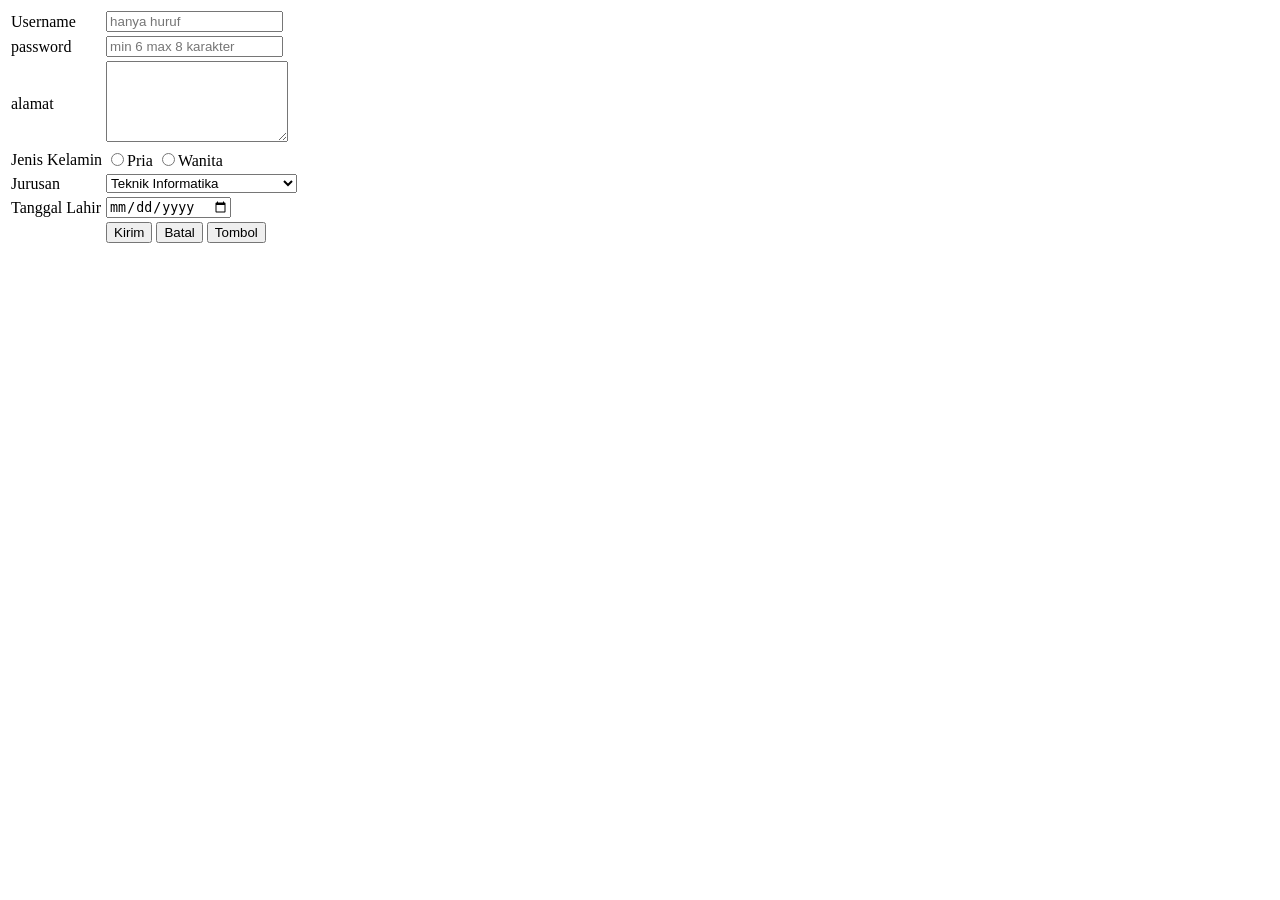
<file: coba2.html>
<!DOCTYPE html>
<html lang="en">
<head>
    <meta charset="UTF-8">
    <meta name="viewport" content="width=device-width, initial-scale=1.0">
    <title>Document</title>
</head>
<body>
    <form action="" method="post">
        <table>
            <tr>
                <td>Username</td>
                <td><input type="text" name="txtusername" id="" placeholder="hanya huruf" pattern="[A-Za-z ]"></td>
            </tr>
            <tr>
                <td>password</td>
                <td><input type="password" name="txtpassword" id="" placeholder="min 6 max 8 karakter" pattern="[A-Za-z0-9]+ {6,8}"></td>
            </tr>
            <tr>
                <td>alamat</td>
                <td><textarea name="txtalamat" id="" rows="5"></textarea></td>
            </tr>
            <tr>
                <td>Jenis Kelamin</td>
                <td><input type="radio" name="rad_jkl" id="">Pria <input type="radio" name="rad_jkl" id="">Wanita</td>
            </tr>
            <tr>
                <td>Jurusan</td>
                <td>
                    <select name="txtjur" id="">
                        <optgroup label="FTD">
                            <option value="TI">Teknik Informatika</option>
                            <option value="SK">Sistem Komputer</option>
                            <option value="DKV">Desain Komunikasi Visual</option>
                        </optgroup>
                        <optgroup label="FEB">
                            <option value="AK">Akuntansi</option>
                            <option value="MJ">Manajemen</option>
                        </optgroup>
                    </select>
                </td>
            </tr>
            <tr>
                <td>Tanggal Lahir</td>
                <td><input type="date" name="txttgl" id=""></td>
            </tr>
            <tr>
                <td></td>
                <td><input type="submit" value="Kirim" name="cmdkirim"> <input type="reset" value="Batal" name="cmdbatal"> <input type="button" value="Tombol" name="cmdok"></td>
            </tr>
        </table>
    </form>
</body>
</html>
</file>
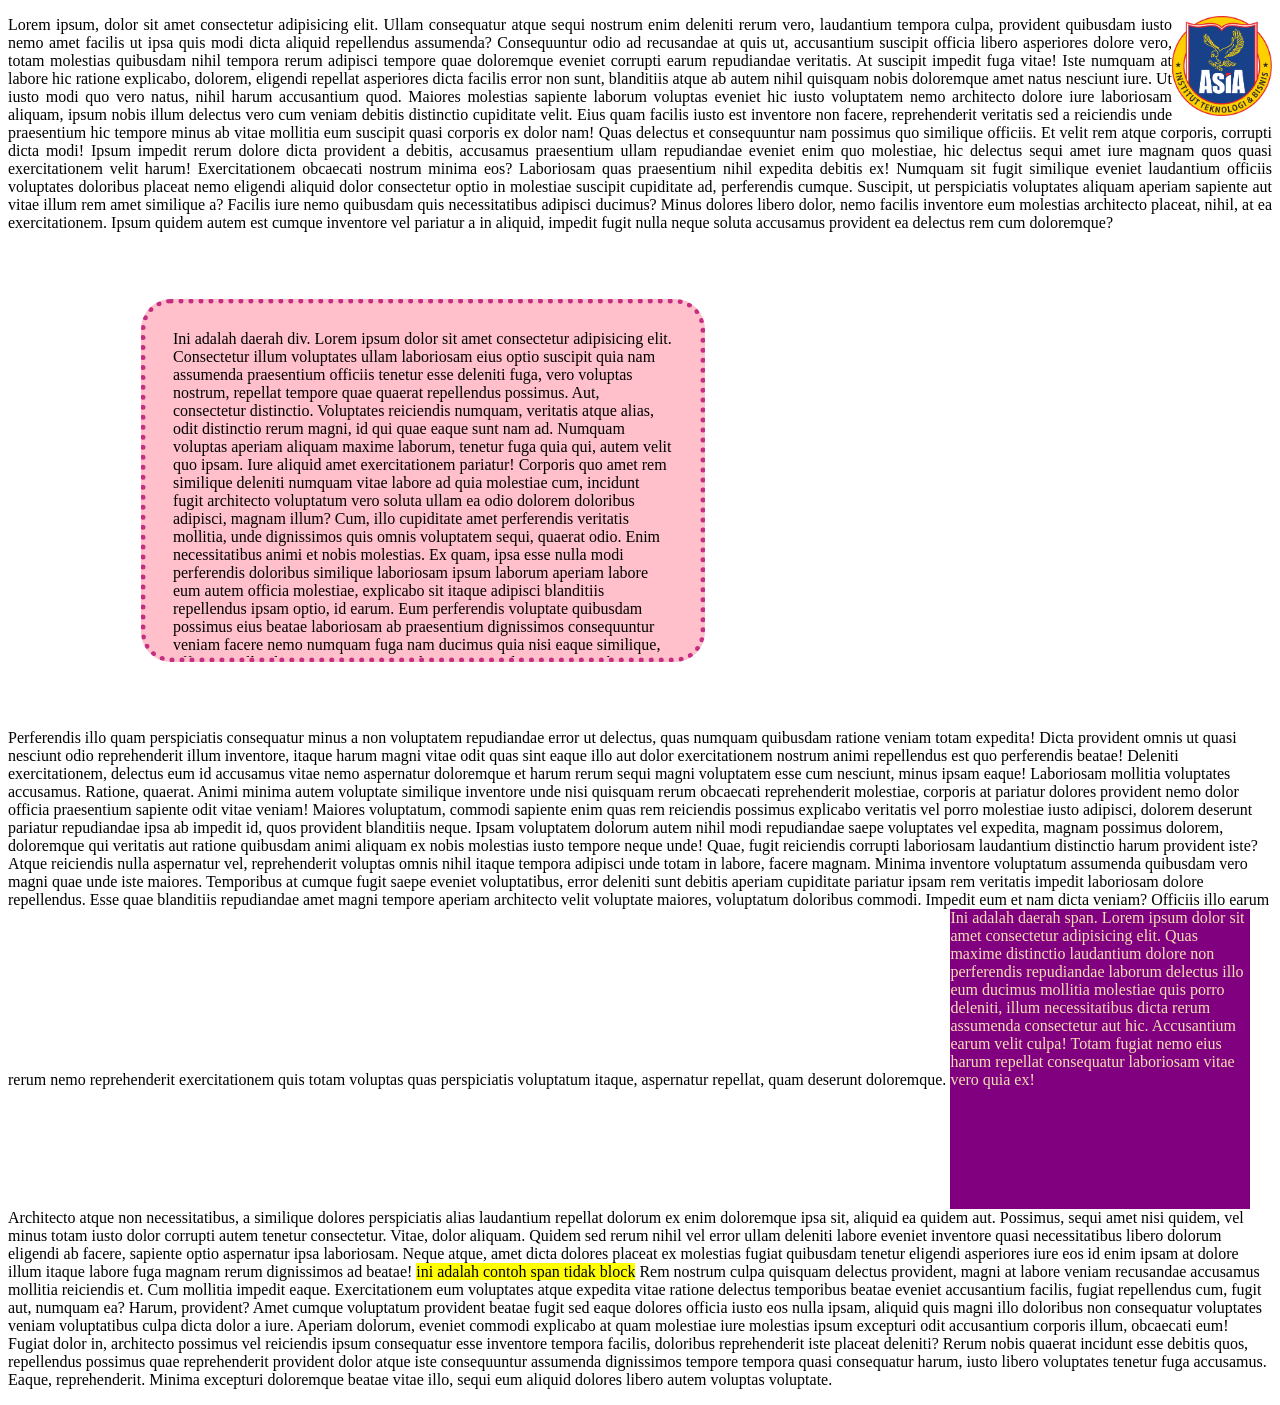
<file: css2.html>
<!DOCTYPE html>
<html lang="en">
<head>
    <meta charset="UTF-8">
    <meta name="viewport" content="width=device-width, initial-scale=1.0">
    <title>Document</title>
</head>
<body>
    <style>
        /* membedakan antara div dan span. kalau div auto block, kalau span dikhususkan untuk teks jadi tidak block */
        /* span bisa diatur agar bisa seperti div yang block, dengan menggunakan atribut display */
        /* sedangkan dalam div untuk mengatur konten yang tulisannya panjang bisa menggunakan overflow dengan mengatur scroll */
        
        /* ini adalah contoh untuk */
        .satu {width: 500px; height: 300px; background-color: pink; overflow: auto; padding: 20pt; margin: 50pt 100pt 50pt; border: 5px dotted #c52e81; border-radius: 30px;}

        /* ini adalah contoh untuk span */
        .dua {width: 300px; height: 300px; background-color: purple; display: inline-block; color: wheat;}

        /* contoh span yang tidak block, default span */
        .duab {background-color: yellow;}

        /* contoh menggunakan float untuk menggabungkan gambar dengan teks secara tertata (text wrapping) */
        img {float:right;}
        p {text-align: justify;}
        
    </style>
</body>
    <img src="images/logo.png" alt="" width="100">
    <p>Lorem ipsum, dolor sit amet consectetur adipisicing elit. Ullam consequatur atque sequi nostrum enim deleniti rerum vero, laudantium tempora culpa, provident quibusdam iusto nemo amet facilis ut ipsa quis modi dicta aliquid repellendus assumenda? Consequuntur odio ad recusandae at quis ut, accusantium suscipit officia libero asperiores dolore vero, totam molestias quibusdam nihil tempora rerum adipisci tempore quae doloremque eveniet corrupti earum repudiandae veritatis. At suscipit impedit fuga vitae! Iste numquam at labore hic ratione explicabo, dolorem, eligendi repellat asperiores dicta facilis error non sunt, blanditiis atque ab autem nihil quisquam nobis doloremque amet natus nesciunt iure. Ut iusto modi quo vero natus, nihil harum accusantium quod. Maiores molestias sapiente laborum voluptas eveniet hic iusto voluptatem nemo architecto dolore iure laboriosam aliquam, ipsum nobis illum delectus vero cum veniam debitis distinctio cupiditate velit. Eius quam facilis iusto est inventore non facere, reprehenderit veritatis sed a reiciendis unde praesentium hic tempore minus ab vitae mollitia eum suscipit quasi corporis ex dolor nam! Quas delectus et consequuntur nam possimus quo similique officiis. Et velit rem atque corporis, corrupti dicta modi! Ipsum impedit rerum dolore dicta provident a debitis, accusamus praesentium ullam repudiandae eveniet enim quo molestiae, hic delectus sequi amet iure magnam quos quasi exercitationem velit harum! Exercitationem obcaecati nostrum minima eos? Laboriosam quas praesentium nihil expedita debitis ex! Numquam sit fugit similique eveniet laudantium officiis voluptates doloribus placeat nemo eligendi aliquid dolor consectetur optio in molestiae suscipit cupiditate ad, perferendis cumque. Suscipit, ut perspiciatis voluptates aliquam aperiam sapiente aut vitae illum rem amet similique a? Facilis iure nemo quibusdam quis necessitatibus adipisci ducimus? Minus dolores libero dolor, nemo facilis inventore eum molestias architecto placeat, nihil, at ea exercitationem. Ipsum quidem autem est cumque inventore vel pariatur a in aliquid, impedit fugit nulla neque soluta accusamus provident ea delectus rem cum doloremque?
        <div class="satu">Ini adalah daerah div. Lorem ipsum dolor sit amet consectetur adipisicing elit. Consectetur illum voluptates ullam laboriosam eius optio suscipit quia nam assumenda praesentium officiis tenetur esse deleniti fuga, vero voluptas nostrum, repellat tempore quae quaerat repellendus possimus. Aut, consectetur distinctio. Voluptates reiciendis numquam, veritatis atque alias, odit distinctio rerum magni, id qui quae eaque sunt nam ad. Numquam voluptas aperiam aliquam maxime laborum, tenetur fuga quia qui, autem velit quo ipsam. Iure aliquid amet exercitationem pariatur! Corporis quo amet rem similique deleniti numquam vitae labore ad quia molestiae cum, incidunt fugit architecto voluptatum vero soluta ullam ea odio dolorem doloribus adipisci, magnam illum? Cum, illo cupiditate amet perferendis veritatis mollitia, unde dignissimos quis omnis voluptatem sequi, quaerat odio. Enim necessitatibus animi et nobis molestias. Ex quam, ipsa esse nulla modi perferendis doloribus similique laboriosam ipsum laborum aperiam labore eum autem officia molestiae, explicabo sit itaque adipisci blanditiis repellendus ipsam optio, id earum. Eum perferendis voluptate quibusdam possimus eius beatae laboriosam ab praesentium dignissimos consequuntur veniam facere nemo numquam fuga nam ducimus quia nisi eaque similique, officia repellendus perspiciatis. Atque beatae nisi unde numquam odit quae tempore quo repudiandae minima eius consequuntur magnam, voluptatibus ullam animi quas ex. Saepe ea dolore hic atque aperiam.</div>
        Perferendis illo quam perspiciatis consequatur minus a non voluptatem repudiandae error ut delectus, quas numquam quibusdam ratione veniam totam expedita! Dicta provident omnis ut quasi nesciunt odio reprehenderit illum inventore, itaque harum magni vitae odit quas sint eaque illo aut dolor exercitationem nostrum animi repellendus est quo perferendis beatae! Deleniti exercitationem, delectus eum id accusamus vitae nemo aspernatur doloremque et harum rerum sequi magni voluptatem esse cum nesciunt, minus ipsam eaque! Laboriosam mollitia voluptates accusamus. Ratione, quaerat. Animi minima autem voluptate similique inventore unde nisi quisquam rerum obcaecati reprehenderit molestiae, corporis at pariatur dolores provident nemo dolor officia praesentium sapiente odit vitae veniam! Maiores voluptatum, commodi sapiente enim quas rem reiciendis possimus explicabo veritatis vel porro molestiae iusto adipisci, dolorem deserunt pariatur repudiandae ipsa ab impedit id, quos provident blanditiis neque. Ipsam voluptatem dolorum autem nihil modi repudiandae saepe voluptates vel expedita, magnam possimus dolorem, doloremque qui veritatis aut ratione quibusdam animi aliquam ex nobis molestias iusto tempore neque unde! Quae, fugit reiciendis corrupti laboriosam laudantium distinctio harum provident iste? Atque reiciendis nulla aspernatur vel, reprehenderit voluptas omnis nihil itaque tempora adipisci unde totam in labore, facere magnam. Minima inventore voluptatum assumenda quibusdam vero magni quae unde iste maiores. Temporibus at cumque fugit saepe eveniet voluptatibus, error deleniti sunt debitis aperiam cupiditate pariatur ipsam rem veritatis impedit laboriosam dolore repellendus. Esse quae blanditiis repudiandae amet magni tempore aperiam architecto velit voluptate maiores, voluptatum doloribus commodi. Impedit eum et nam dicta veniam? Officiis illo earum rerum nemo reprehenderit exercitationem quis totam voluptas quas perspiciatis voluptatum itaque, aspernatur repellat, quam deserunt doloremque.
        <span class="dua">Ini adalah daerah span. Lorem ipsum dolor sit amet consectetur adipisicing elit. Quas maxime distinctio laudantium dolore non perferendis repudiandae laborum delectus illo eum ducimus mollitia molestiae quis porro deleniti, illum necessitatibus dicta rerum assumenda consectetur aut hic. Accusantium earum velit culpa! Totam fugiat nemo eius harum repellat consequatur laboriosam vitae vero quia ex!</span>
        Architecto atque non necessitatibus, a similique dolores perspiciatis alias laudantium repellat dolorum ex enim doloremque ipsa sit, aliquid ea quidem aut. Possimus, sequi amet nisi quidem, vel minus totam iusto dolor corrupti autem tenetur consectetur. Vitae, dolor aliquam. Quidem sed rerum nihil vel error ullam deleniti labore eveniet inventore quasi necessitatibus libero dolorum eligendi ab facere, sapiente optio aspernatur ipsa laboriosam. Neque atque, amet dicta dolores placeat ex molestias fugiat quibusdam tenetur eligendi asperiores iure eos id enim ipsam at dolore illum itaque labore fuga magnam rerum dignissimos ad beatae! 
        <span class="duab">ini adalah contoh span tidak block</span>
        Rem nostrum culpa quisquam delectus provident, magni at labore veniam recusandae accusamus mollitia reiciendis et. Cum mollitia impedit eaque. Exercitationem eum voluptates atque expedita vitae ratione delectus temporibus beatae eveniet accusantium facilis, fugiat repellendus cum, fugit aut, numquam ea? Harum, provident? Amet cumque voluptatum provident beatae fugit sed eaque dolores officia iusto eos nulla ipsam, aliquid quis magni illo doloribus non consequatur voluptates veniam voluptatibus culpa dicta dolor a iure. Aperiam dolorum, eveniet commodi explicabo at quam molestiae iure molestias ipsum excepturi odit accusantium corporis illum, obcaecati eum! Fugiat dolor in, architecto possimus vel reiciendis ipsum consequatur esse inventore tempora facilis, doloribus reprehenderit iste placeat deleniti? Rerum nobis quaerat incidunt esse debitis quos, repellendus possimus quae reprehenderit provident dolor atque iste consequuntur assumenda dignissimos tempore tempora quasi consequatur harum, iusto libero voluptates tenetur fuga accusamus. Eaque, reprehenderit. Minima excepturi doloremque beatae vitae illo, sequi eum aliquid dolores libero autem voluptas voluptate.</p>
</html>
</file>
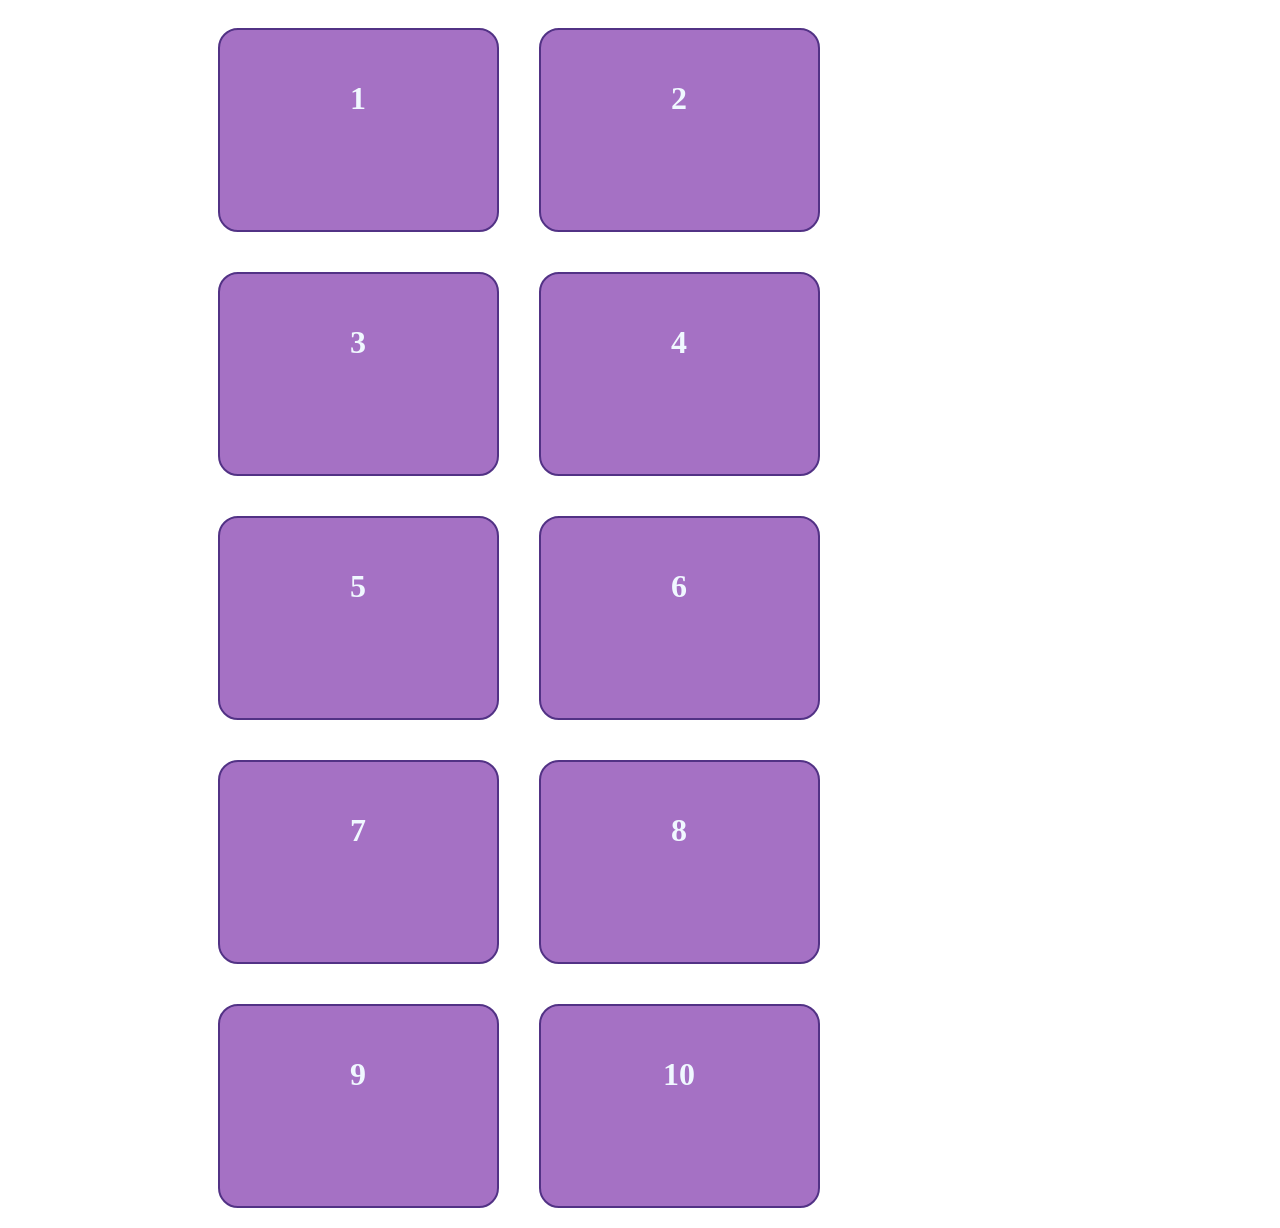
<file: css3.html>
<!DOCTYPE html>
<html lang="en">
<head>
    <meta charset="UTF-8">
    <meta name="viewport" content="width=device-width, initial-scale=1.0">
    <title>Document</title>
</head>
<style>
    .kotak {width: 20%; height: 100px; background-color: rgb(165, 113, 196);color:aliceblue; font-size: 24pt; font-weight: bold; text-align: center; float: left; padding: 50px; margin: 20px; border: 2px solid rgb(82, 50, 133); border-radius: 20px; }
    .container {margin: 0 auto; width: 70%; height: 1000px; }
</style>
<body>
    <div class="container">
        <div class="kotak">1</div>
        <div class="kotak">2</div>
        <div class="kotak">3</div>
        <div class="kotak">4</div>
        <div class="kotak">5</div>
        <div class="kotak">6</div>
        <div class="kotak">7</div>
        <div class="kotak">8</div>
        <div class="kotak">9</div>
        <div class="kotak">10</div>
    </div>
</body>
</html>
</file>
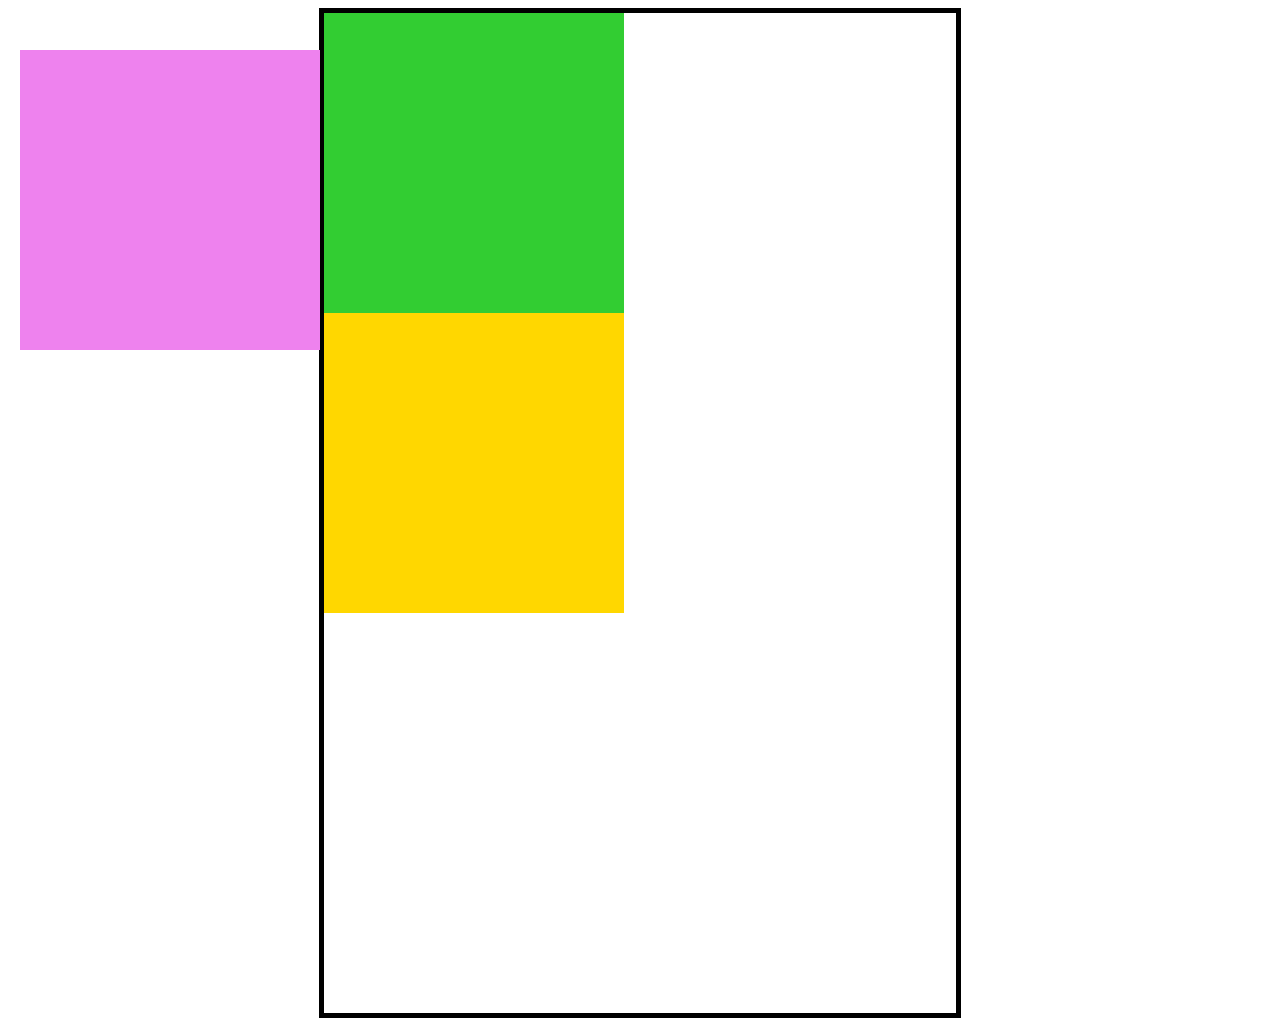
<file: css4.html>
<!DOCTYPE html>
<html lang="en">
<head>
    <meta charset="UTF-8">
    <meta name="viewport" content="width=device-width, initial-scale=1.0">
    <title>Document</title>
    <link rel="stylesheet" href="style_css4.css">
</head>
<body>
    <div class="container">
        <div class="satu"></div>
        <div class="dua"></div>
        <div class="tiga"></div>
    </div>
</body>
</html>
</file>
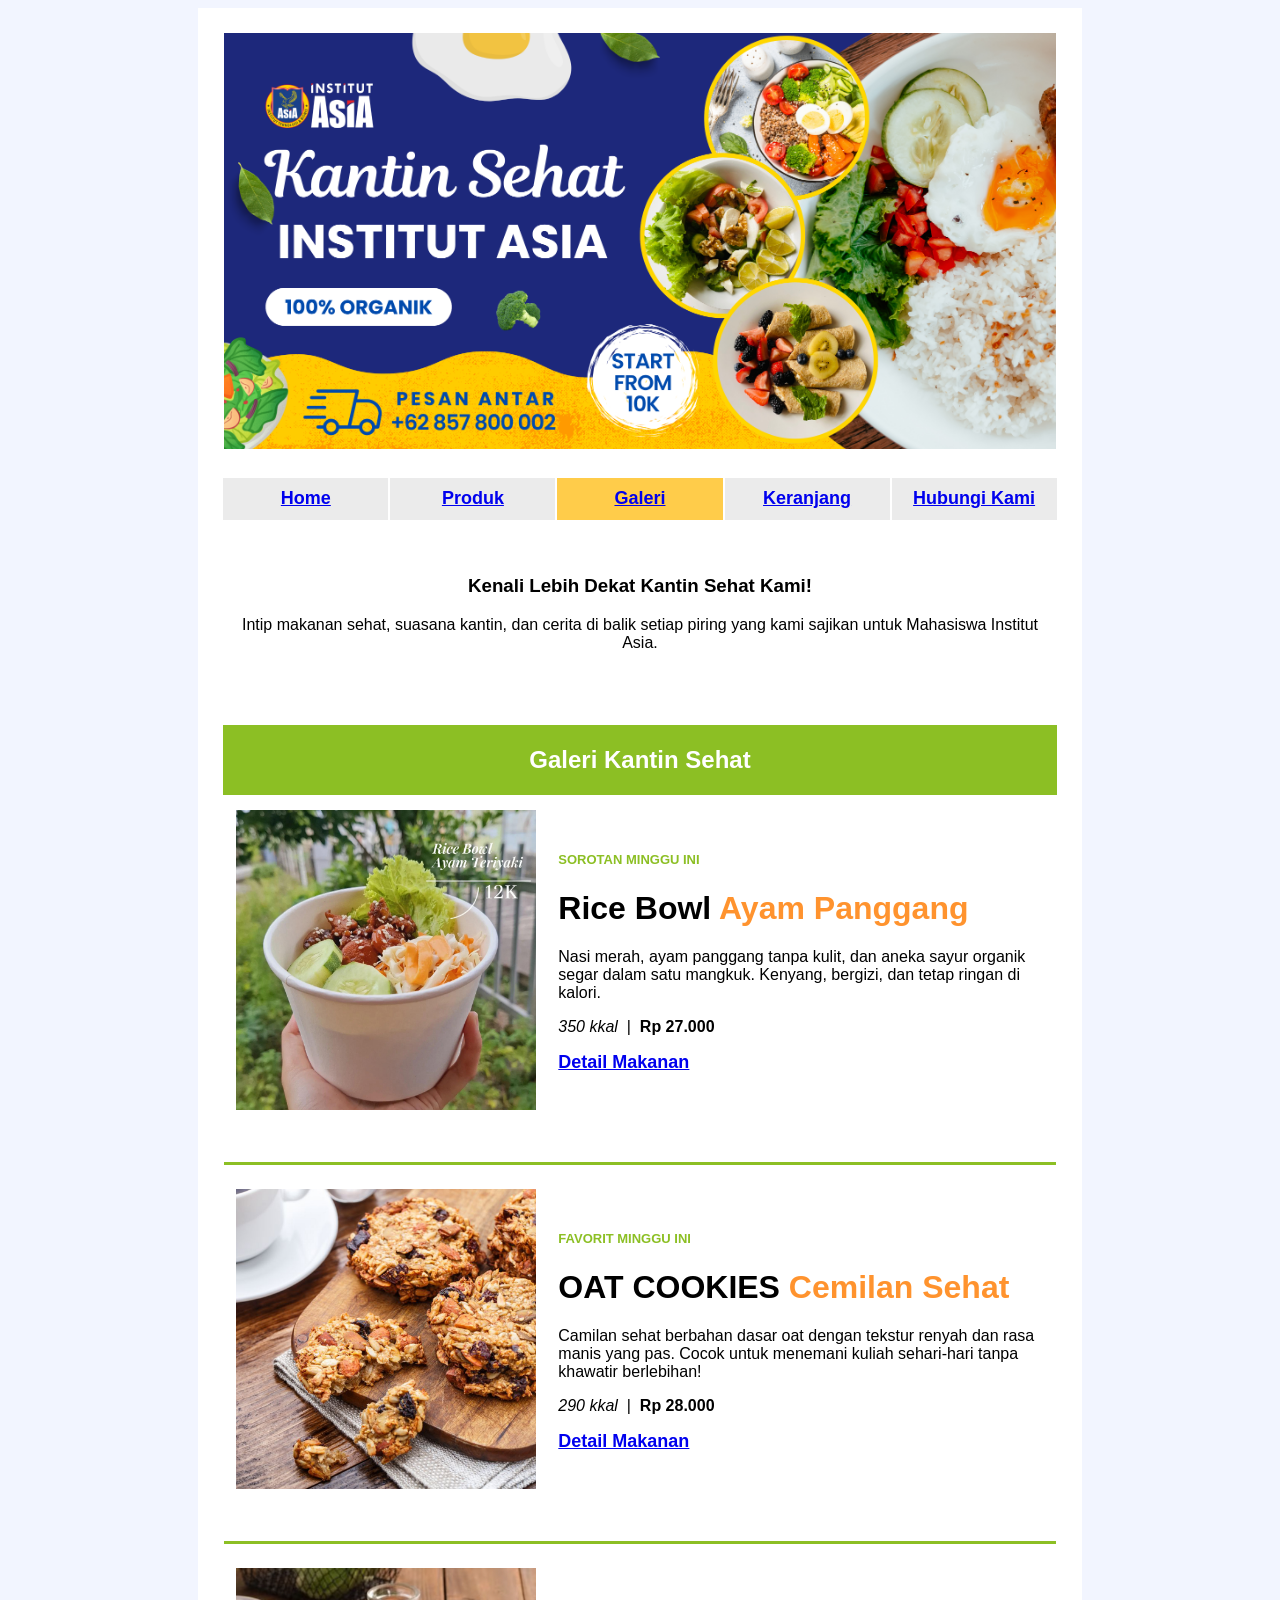
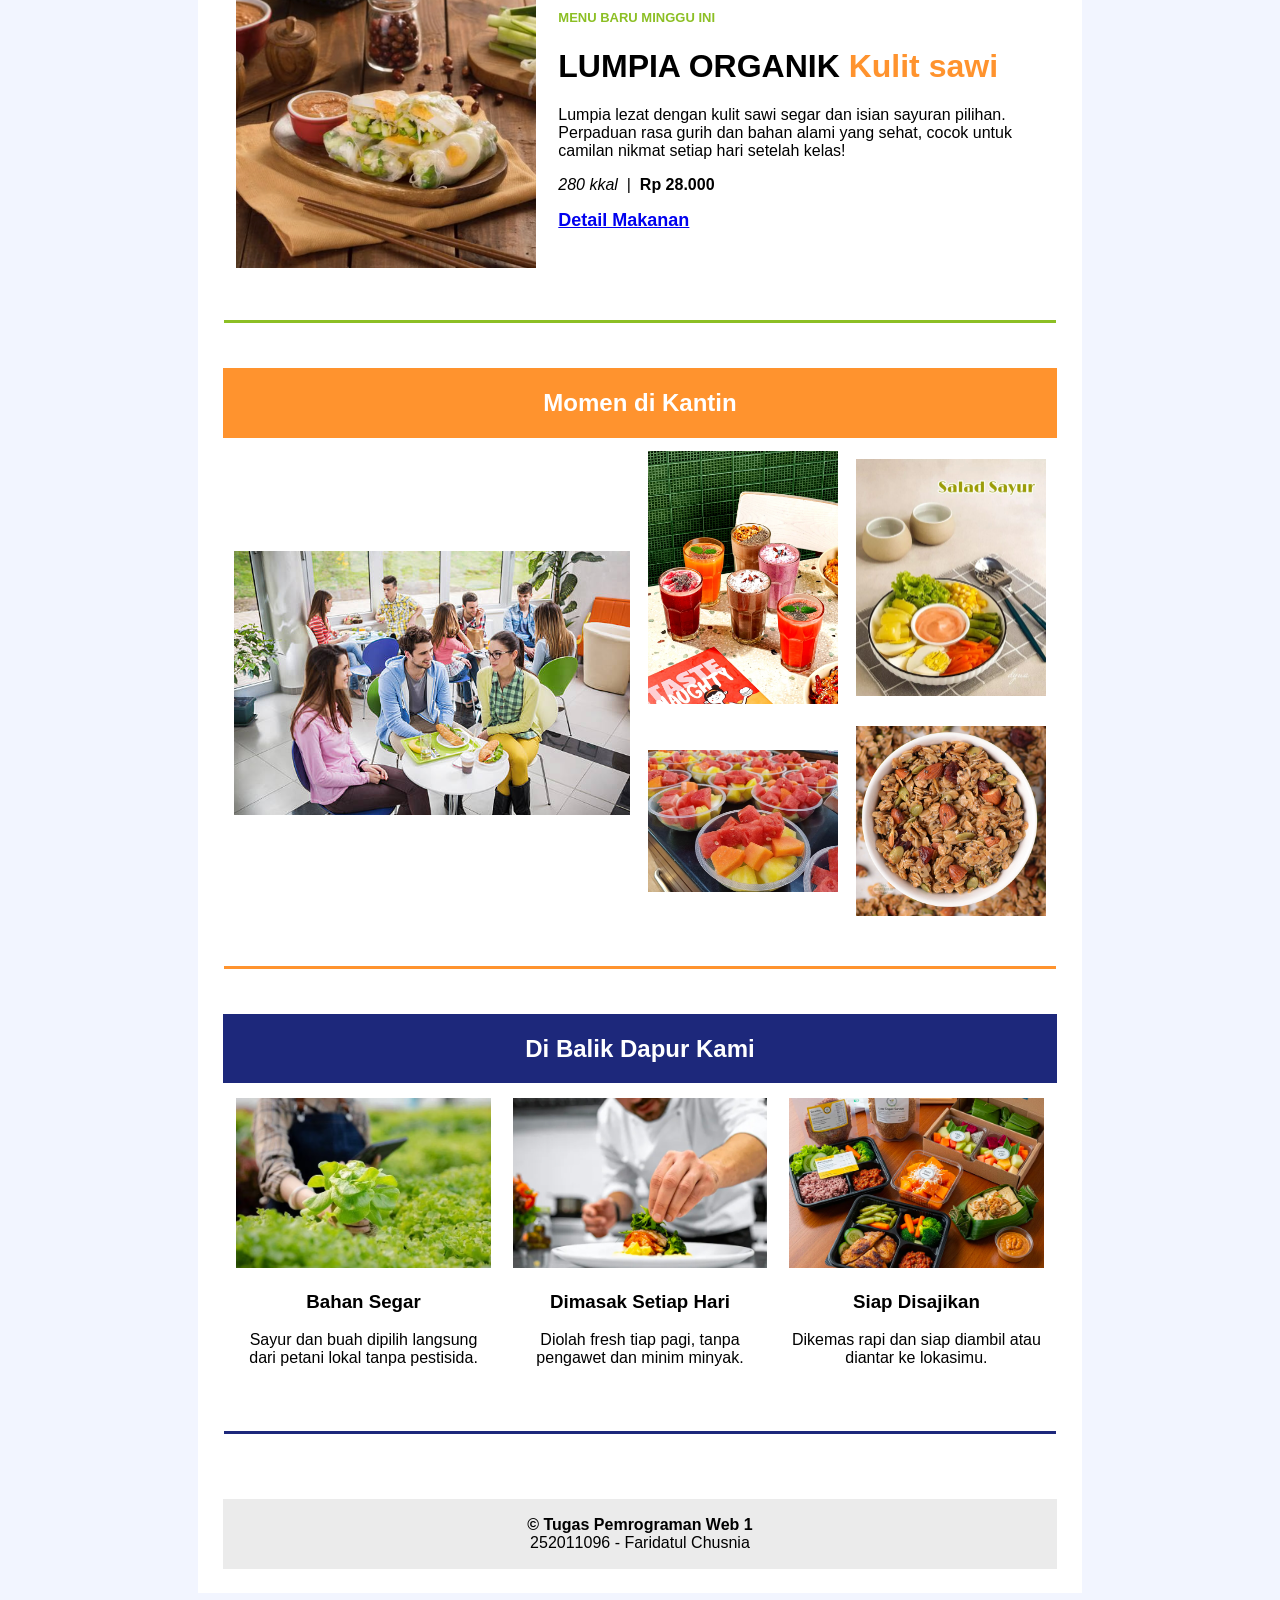
<file: tugas1/galeri.html>
<!DOCTYPE html>
<html lang="id">
<head>
    <meta charset="UTF-8">
    <meta name="viewport" content="width=device-width, initial-scale=1.0">
    <title>Galeri - Kantin Sehat Institut Asia</title>
</head>
<body bgcolor="#f2f5ff">
    <font face="Lato, Trebuchet MS, sans-serif">
        <table align="center" width="70%" bgcolor="white">
            <tr>
                <td colspan="7">&nbsp;</td>
            </tr>
            <tr>
                <td rowspan="28" width="2.5%">&nbsp;</td>
                <td colspan="5" align="center">
                    <img src="images/cover.png" alt="Cover Kantin Sehat Institut Asia" width="100%">
                </td>
                <td rowspan="28" width="2.5%">&nbsp;</td>
            </tr>
            <tr>
                <td colspan="5" height="10">&nbsp;</td>
            </tr>
            <tr align="center" bgcolor="#ebebeb">
                <td width="19%" height="40"><a href="utama.html"><font size="4"><b>Home</b></font></a></td>
                <td width="19%"><a href="produk.html"><font size="4"><b>Produk</b></font></a></td>
                <td width="19%" bgcolor="#ffcc4a"><a href="galeri.html"><font size="4"><b>Galeri</b></font></a></td>
                <td width="19%"><a href="keranjang.html"><font size="4"><b>Keranjang</b></font></a></td>
                <td width="19%"><a href="hub_kami.html"><font size="4"><b>Hubungi Kami</b></font></a></td>
            </tr>
            <tr>
                <td colspan="5" height="30">&nbsp;</td>
            </tr>
            <tr>
                <td colspan="5" align="center">
                    <h3>Kenali Lebih Dekat Kantin Sehat Kami!</h3>
                    <p>Intip makanan sehat, suasana kantin, dan cerita di balik setiap piring yang kami sajikan untuk Mahasiswa Institut Asia.</p>
                </td>
            </tr>
            <tr>
                <td colspan="5" height="50">&nbsp;</td>
            </tr>
            <tr bgcolor="#8cbf24">
                <td colspan="5" align="center">
                    <h2><font color="white">Galeri Kantin Sehat</font></h2>
                </td>
            </tr>
            <tr>
                <td colspan="5">
                    <table width="100%" cellpadding="10" border="0">
                        <tr>
                            <td width="30%">
                                <img src="images/rice-bowl.jpg" alt="Rice bowl ayam panggang sayur organik" height="300">
                            </td>
                            <td width="70%" valign="middle">
                                <font size="2" color="#8cbf24"><b>SOROTAN MINGGU INI</b></font>
                                <h1>Rice Bowl <font color="#FF932E">Ayam Panggang</font></h1>
                                <p>Nasi merah, ayam panggang tanpa kulit, dan aneka sayur organik segar dalam satu mangkuk. Kenyang, bergizi, dan tetap ringan di kalori.</p>
                                <p><i>350 kkal</i> &nbsp;|&nbsp; <b>Rp 27.000</b></p>
                                <a href="detail_produk.html"><font size="4"><b>Detail Makanan</b></font></a>
                            </td>
                        </tr>
                    </table>
                </td>
            </tr>
            <tr>
                <td colspan="5" height="20">&nbsp;</td>
            </tr>
            <tr>
                <td colspan="5">
                    <hr color="#8cbf24" size="3">
                </td>
            </tr>
            <tr>
                <td colspan="5">
                    <table width="100%" cellpadding="10" border="0">
                        <tr>
                            <td width="30%">
                                <img src="images/oat_cookies.jpg" alt="Oat Cookies" height="300">
                            </td>
                            <td width="70%" valign="middle">
                                <font size="2" color="#8cbf24"><b>FAVORIT MINGGU INI</b></font>
                                <h1>OAT COOKIES <font color="#FF932E">Cemilan Sehat</font></h1>
                                <p>Camilan sehat berbahan dasar oat dengan tekstur renyah dan rasa manis yang pas. Cocok untuk menemani kuliah sehari-hari tanpa khawatir berlebihan!</p>
                                <p><i>290 kkal</i> &nbsp;|&nbsp; <b>Rp 28.000</b></p>
                                <a href="detail_produk.html"><font size="4"><b>Detail Makanan</b></font></a>
                            </td>
                        </tr>
                    </table>
                </td>
            </tr>
            <tr>
                <td colspan="5" height="20">&nbsp;</td>
            </tr>
            <tr>
                <td colspan="5">
                    <hr color="#8cbf24" size="3">
                </td>
            </tr>
            <tr>
                <td colspan="5">
                    <table width="100%" cellpadding="10" border="0">
                        <tr>
                            <td width="30%">
                                <img src="images/lumpia_organik.jpg" alt="Lumpia Organik" height="300">
                            </td>
                            <td width="70%" valign="middle">
                                <font size="2" color="#8cbf24"><b>MENU BARU MINGGU INI</b></font>
                                <h1>LUMPIA ORGANIK <font color="#FF932E">Kulit sawi</font></h1>
                                <p>Lumpia lezat dengan kulit sawi segar dan isian sayuran pilihan. Perpaduan rasa gurih dan bahan alami yang sehat, cocok untuk camilan nikmat setiap hari setelah kelas!</p>
                                <p><i>280 kkal</i> &nbsp;|&nbsp; <b>Rp 28.000</b></p>
                                <a href="detail_produk.html"><font size="4"><b>Detail Makanan</b></font></a>
                            </td>
                        </tr>
                    </table>
                </td>
            </tr>
            <tr>
                <td colspan="5" height="20">&nbsp;</td>
            </tr>
            <tr>
                <td colspan="5">
                    <hr color="#8cbf24" size="3">
                </td>
            </tr>
            <tr>
                <td colspan="5" height="30">&nbsp;</td>
            </tr>

            <tr bgcolor="#ff932e">
                <td colspan="5" align="center">
                    <h2><font color="white">Momen di Kantin</font></h2>
                </td>
            </tr>
            <tr>
                <td colspan="5">
                    <table width="100%" cellpadding="8" border="0">
                        <tr>
                            <td width="50%" rowspan="2">
                                <img src="images/mahasiswa4.jpg" alt="Mahasiswa menikmati makan siang di kantin" width="100%">
                            </td>
                            <td width="25%">
                                <img src="images/jus_buah.jpg" alt="Jus buah segar tanpa gula tambahan" width="100%">
                            </td>
                            <td width="25%">
                                <img src="images/saladmangkok.jpg" alt="Salad sayur dalam mangkuk" width="100%">
                            </td>
                        </tr>
                        <tr>
                            <td>
                                <img src="images/buahpotong.jpg" alt="Buah potong segar" width="100%">
                            </td>
                            <td>
                                <img src="images/granola.jpg" alt="Granola dan kacang panggang" width="100%">
                            </td>
                        </tr>
                    </table>
                </td>
            </tr>
            <tr>
                <td colspan="5" height="20">&nbsp;</td>
            </tr>
            <tr>
                <td colspan="5">
                    <hr color="#ff932e" size="3">
                </td>
            </tr>
            <tr>
                <td colspan="5" height="30">&nbsp;</td>
            </tr>
            <tr bgcolor="#1D287B">
                <td colspan="5" align="center">
                    <h2><font color="white">Di Balik Dapur Kami</font></h2>
                </td>
            </tr>
            <tr>
                <td colspan="5">
                    <table width="100%" cellpadding="10" border="0">
                        <tr align="center" valign="top">
                            <td width="33%">
                                <img src="images/sayurpetani.jpg" alt="Sayur organik segar yang baru dipanen" width="100%">
                                <h3>Bahan Segar</h3>
                                <p>Sayur dan buah dipilih langsung dari petani lokal tanpa pestisida.</p>
                            </td>
                            <td width="33%">
                                <img src="images/kokikampus.jpg" alt="Koki memasak makanan sehat" width="100%">
                                <h3>Dimasak Setiap Hari</h3>
                                <p>Diolah fresh tiap pagi, tanpa pengawet dan minim minyak.</p>
                            </td>
                            <td width="33%">
                                <img src="images/siapsaji.jpg" alt="Makanan sehat siap disajikan" width="100%">
                                <h3>Siap Disajikan</h3>
                                <p>Dikemas rapi dan siap diambil atau diantar ke lokasimu.</p>
                            </td>
                        </tr>
                    </table>
                </td>
            </tr>
            <tr>
                <td colspan="5" height="20">&nbsp;</td>
            </tr>
            <tr>
                <td colspan="5">
                    <hr color="#1D287B" size="3">
                </td>
            </tr>
            <tr>
                <td colspan="5" height="50">&nbsp;</td>
            </tr>
            <tr bgcolor="#EBEBEB">
                <td colspan="5" align="center">
                    <p><b>&copy; Tugas Pemrograman Web 1</b><br>
                    252011096 - Faridatul Chusnia</p>
                </td>
            </tr>
            <tr>
                <td colspan="7">&nbsp;</td>
            </tr>

        </table>
    </font>
</body>
</html>
</file>
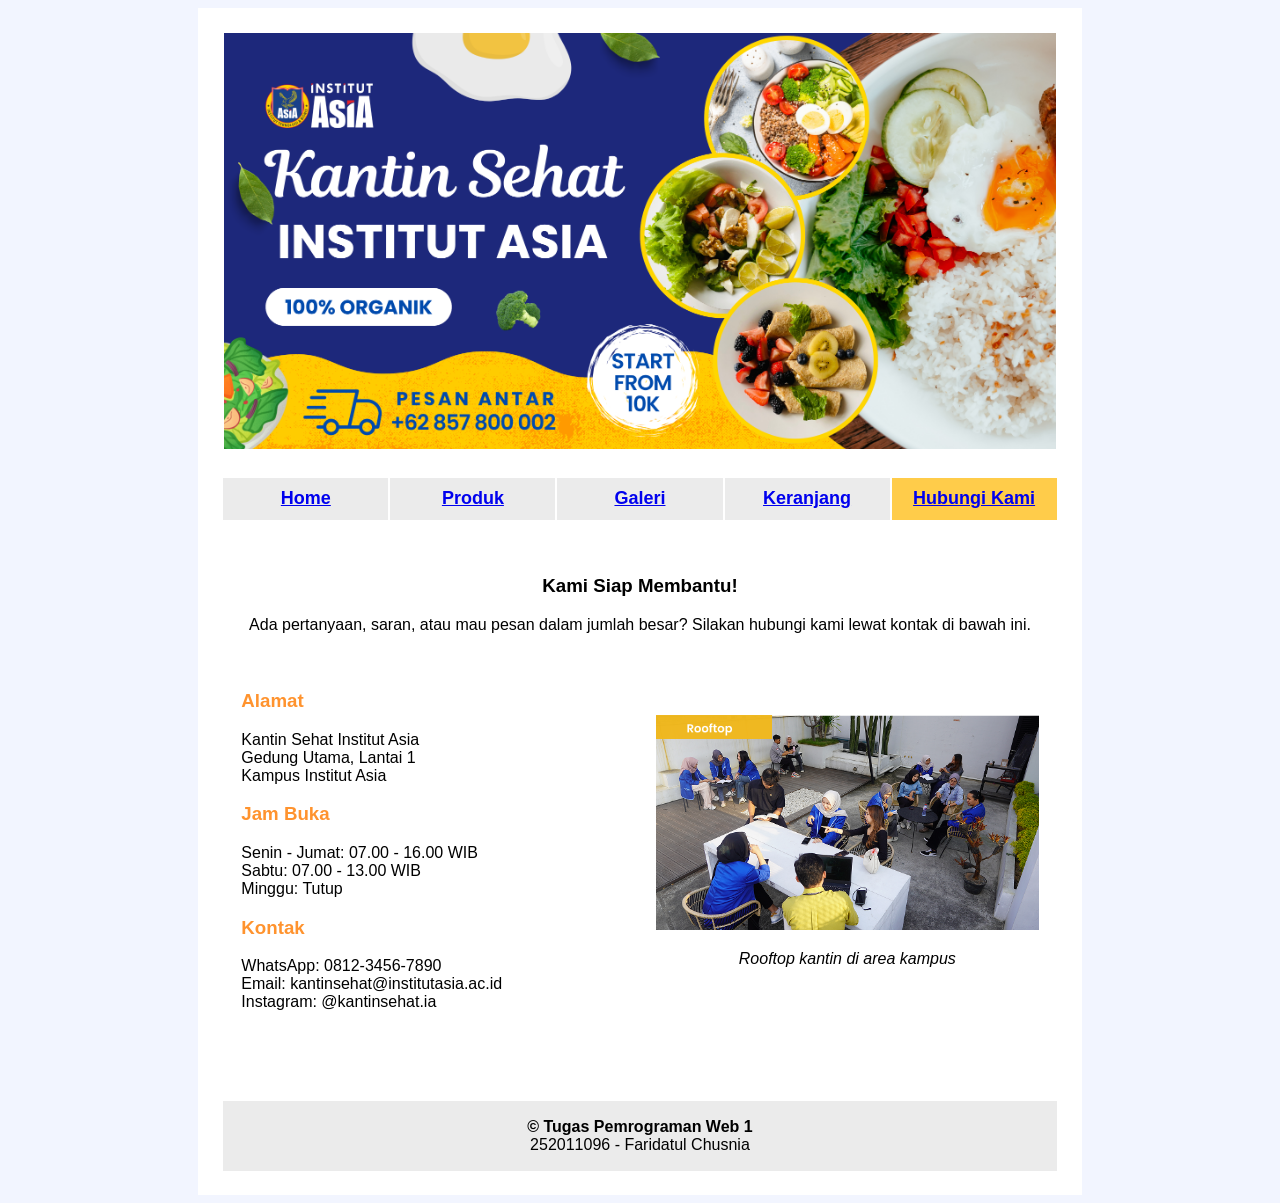
<file: tugas1/hub_kami.html>
<!DOCTYPE html>
<html lang="id">
<head>
    <meta charset="UTF-8">
    <meta name="viewport" content="width=device-width, initial-scale=1.0">
    <title>Hubungi Kami - Kantin Sehat Institut Asia</title>
</head>
<body bgcolor="#f2f5ff">
    <font face="Lato, Trebuchet MS, sans-serif">
        <table align="center" width="70%" bgcolor="white">
            <tr>
                <td colspan="7">&nbsp;</td>
            </tr>
            <tr>
                <td rowspan="9" width="2.5%">&nbsp;</td>
                <td colspan="5" align="center">
                    <img src="images/cover.png" alt="Cover Kantin Sehat Institut Asia" width="100%">
                </td>
                <td rowspan="9" width="2.5%">&nbsp;</td>
            </tr>
            <tr>
                <td colspan="5" height="10">&nbsp;</td>
            </tr>
            <tr align="center" bgcolor="#ebebeb">
                <td width="19%" height="40"><a href="utama.html"><font size="4"><b>Home</b></font></a></td>
                <td width="19%"><a href="produk.html"><font size="4"><b>Produk</b></font></a></td>
                <td width="19%"><a href="galeri.html"><font size="4"><b>Galeri</b></font></a></td>
                <td width="19%"><a href="keranjang.html"><font size="4"><b>Keranjang</b></font></a></td>
                <td width="19%" bgcolor="#ffcc4a"><a href="hub_kami.html"><font size="4"><b>Hubungi Kami</b></font></a></td>
            </tr>
            <tr>
                <td colspan="5" height="30">&nbsp;</td>
            </tr>
            <tr>
                <td colspan="5" align="center">
                    <h3>Kami Siap Membantu!</h3>
                    <p>Ada pertanyaan, saran, atau mau pesan dalam jumlah besar? Silakan hubungi kami lewat kontak di bawah ini.</p>
                </td>
            </tr>
            <tr>
                <td colspan="5">
                    <table width="100%" cellpadding="15" border="0">
                        <tr>
                            <td width="50%">
                                <h3><font color="#ff932e">Alamat</font></h3>
                                <p>Kantin Sehat Institut Asia<br>
                                Gedung Utama, Lantai 1<br>
                                Kampus Institut Asia</p>

                                <h3><font color="#ff932e">Jam Buka</font></h3>
                                <p>Senin - Jumat: 07.00 - 16.00 WIB<br>
                                Sabtu: 07.00 - 13.00 WIB<br>
                                Minggu: Tutup</p>

                                <h3><font color="#ff932e">Kontak</font></h3>
                                <p>WhatsApp: 0812-3456-7890<br>
                                Email: kantinsehat@institutasia.ac.id<br>
                                Instagram: @kantinsehat.ia</p>
                            </td>
                            <td width="50%" align="center">
                                <img src="images/cafe2.jpg" alt="Lokasi Kantin Sehat Institut Asia" width="100%">
                                <p><i>Rooftop kantin di area kampus</i></p>
                            </td>
                        </tr>
                    </table>
                </td>
            </tr>
            <tr>
                <td colspan="5" height="50">&nbsp;</td>
            </tr>
            <tr bgcolor="#EBEBEB">
                <td colspan="5" align="center">
                    <p><b>&copy; Tugas Pemrograman Web 1</b><br>
                    252011096 - Faridatul Chusnia</p>
                </td>
            </tr>
            <tr>
                <td colspan="7">&nbsp;</td>
            </tr>
        </table>
    </font>
</body>
</html>
</file>
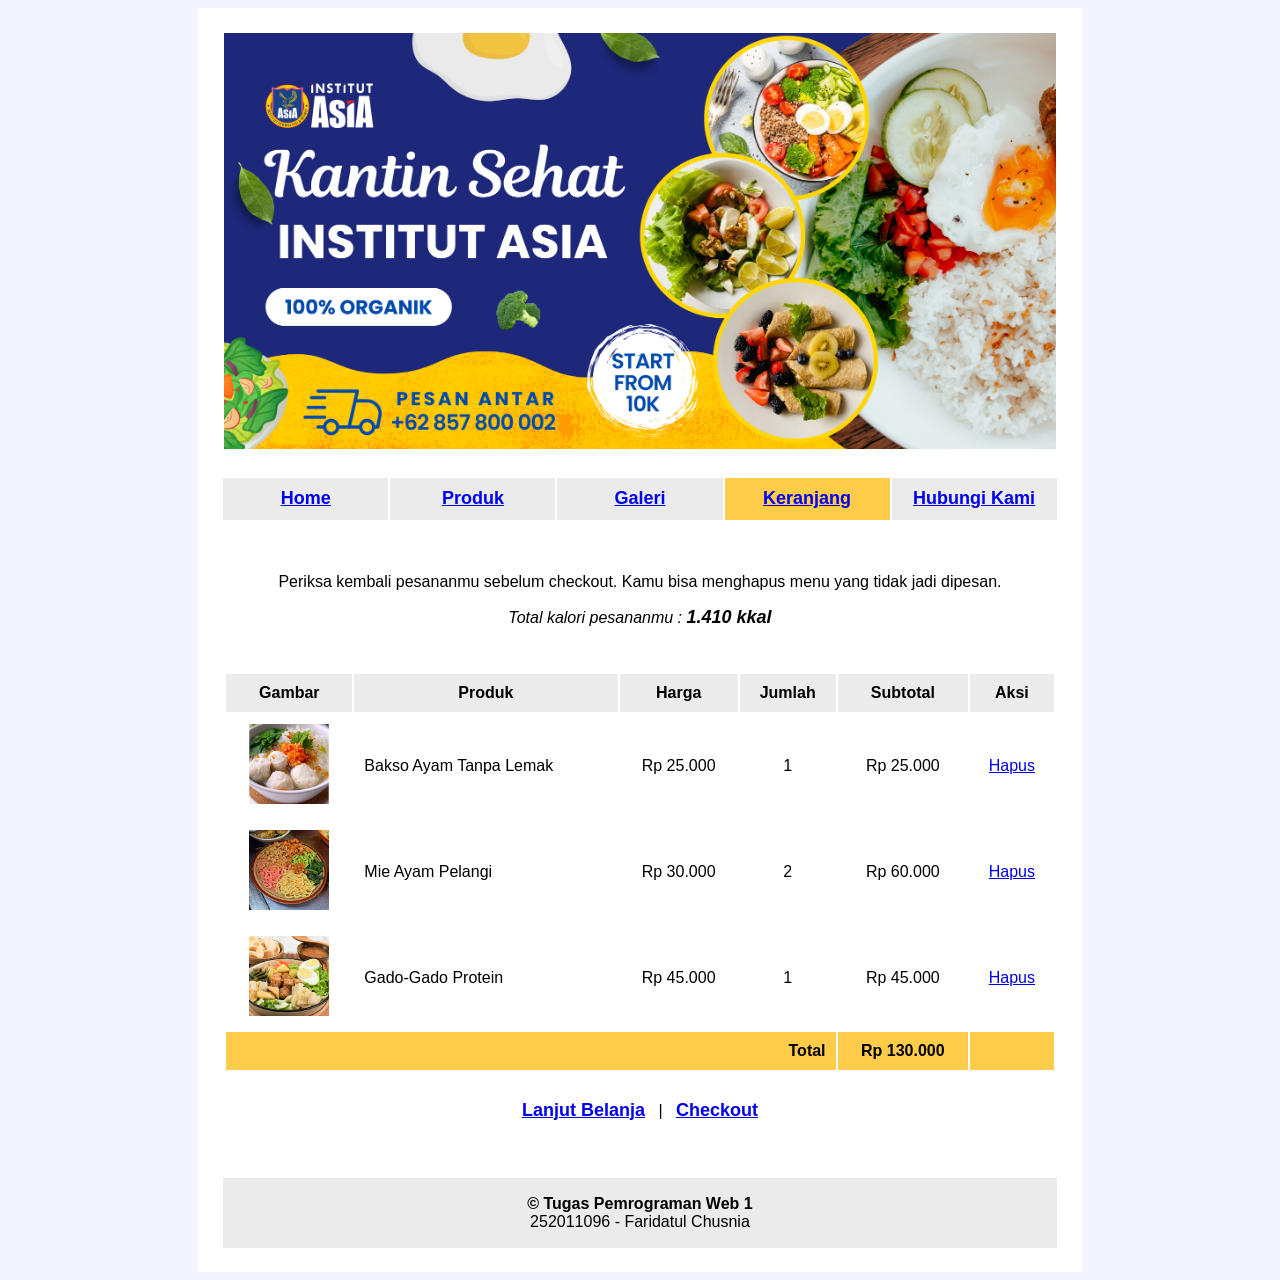
<file: tugas1/keranjang.html>
<!DOCTYPE html>
<html lang="id">
<head>
    <meta charset="UTF-8">
    <meta name="viewport" content="width=device-width, initial-scale=1.0">
    <title>Keranjang - Kantin Sehat Institut Asia</title>
</head>
<body bgcolor="#f2f5ff">
    <font face="Lato, Trebuchet MS, sans-serif">
        <table align="center" width="70%" bgcolor="white">
            <tr>
                <td colspan="7">&nbsp;</td>
            </tr>
            <tr>
                <td rowspan="12" width="2.5%">&nbsp;</td>
                <td colspan="5" align="center">
                    <img src="images/cover.png" alt="Cover Kantin Sehat Institut Asia" width="100%">
                </td>
                <td rowspan="12" width="2.5%">&nbsp;</td>
            </tr>
            <tr>
                <td colspan="5" height="10">&nbsp;</td>
            </tr>
            <tr align="center" bgcolor="#ebebeb">
                <td width="19%" height="40"><a href="utama.html"><font size="4"><b>Home</b></font></a></td>
                <td width="19%"><a href="produk.html"><font size="4"><b>Produk</b></font></a></td>
                <td width="19%"><a href="galeri.html"><font size="4"><b>Galeri</b></font></a></td>
                <td width="19%" bgcolor="#ffcc4a"><a href="keranjang.html"><font size="4"><b>Keranjang</b></font></a></td>
                <td width="19%"><a href="hub_kami.html"><font size="4"><b>Hubungi Kami</b></font></a></td>
            </tr>
            <tr>
                <td colspan="5" height="30">&nbsp;</td>
            </tr>
            <tr>
                <td colspan="5" align="center">
                    <p>Periksa kembali pesananmu sebelum checkout. Kamu bisa menghapus menu yang tidak jadi dipesan.</p>
                    <p><i>Total kalori pesananmu : <b><font size="4">1.410 kkal</font></b></i></p>
                </td>
            </tr>
            <tr>
                <td colspan="5" height="20">&nbsp;</td>
            </tr>
            <tr>
                <td colspan="5">
                    <table width="100%" cellpadding="10" border="0">
                        <tr bgcolor="#ebebeb">
                            <th>Gambar</th>
                            <th>Produk</th>
                            <th>Harga</th>
                            <th>Jumlah</th>
                            <th>Subtotal</th>
                            <th>Aksi</th>
                        </tr>
                        <tr align="center">
                            <td><img src="images/bakso.jpg" alt="Bakso Ayam Tanpa Lemak" width="80"></td>
                            <td align="left">Bakso Ayam Tanpa Lemak</td>
                            <td>Rp 25.000</td>
                            <td>1</td>
                            <td>Rp 25.000</td>
                            <td><a href="keranjang.html">Hapus</a></td>
                        </tr>
                        <tr align="center">
                            <td><img src="images/miayam_pelangi.jpg" alt="Mie Ayam Pelangi" width="80"></td>
                            <td align="left">Mie Ayam Pelangi</td>
                            <td>Rp 30.000</td>
                            <td>2</td>
                            <td>Rp 60.000</td>
                            <td><a href="keranjang.html">Hapus</a></td>
                        </tr>
                        <tr align="center">
                            <td><img src="images/gado_gado.jpg" alt="Gado-Gado Protein" width="80"></td>
                            <td align="left">Gado-Gado Protein</td>
                            <td>Rp 45.000</td>
                            <td>1</td>
                            <td>Rp 45.000</td>
                            <td><a href="keranjang.html">Hapus</a></td>
                        </tr>
                        <tr bgcolor="#ffcc4a">
                            <th colspan="4" align="right">Total</th>
                            <th>Rp 130.000</th>
                            <td>&nbsp;</td>
                        </tr>
                    </table>
                </td>
            </tr>
            <tr>
                <td colspan="5" height="20">&nbsp;</td>
            </tr>
            <tr>
                <td colspan="5" align="center">
                    <a href="produk.html"><font size="4"><b>Lanjut Belanja</b></font></a>
                    &nbsp;&nbsp;|&nbsp;&nbsp;
                    <a href="beli.html"><font size="4"><b>Checkout</b></font></a>
                </td>
            </tr>
            <tr>
                <td colspan="5" height="50">&nbsp;</td>
            </tr>
            <tr bgcolor="#EBEBEB">
                <td colspan="5" align="center">
                    <p><b>&copy; Tugas Pemrograman Web 1</b><br>
                    252011096 - Faridatul Chusnia</p>
                </td>
            </tr>
            <tr>
                <td colspan="7">&nbsp;</td>
            </tr>
        </table>
    </font>
</body>
</html>
</file>
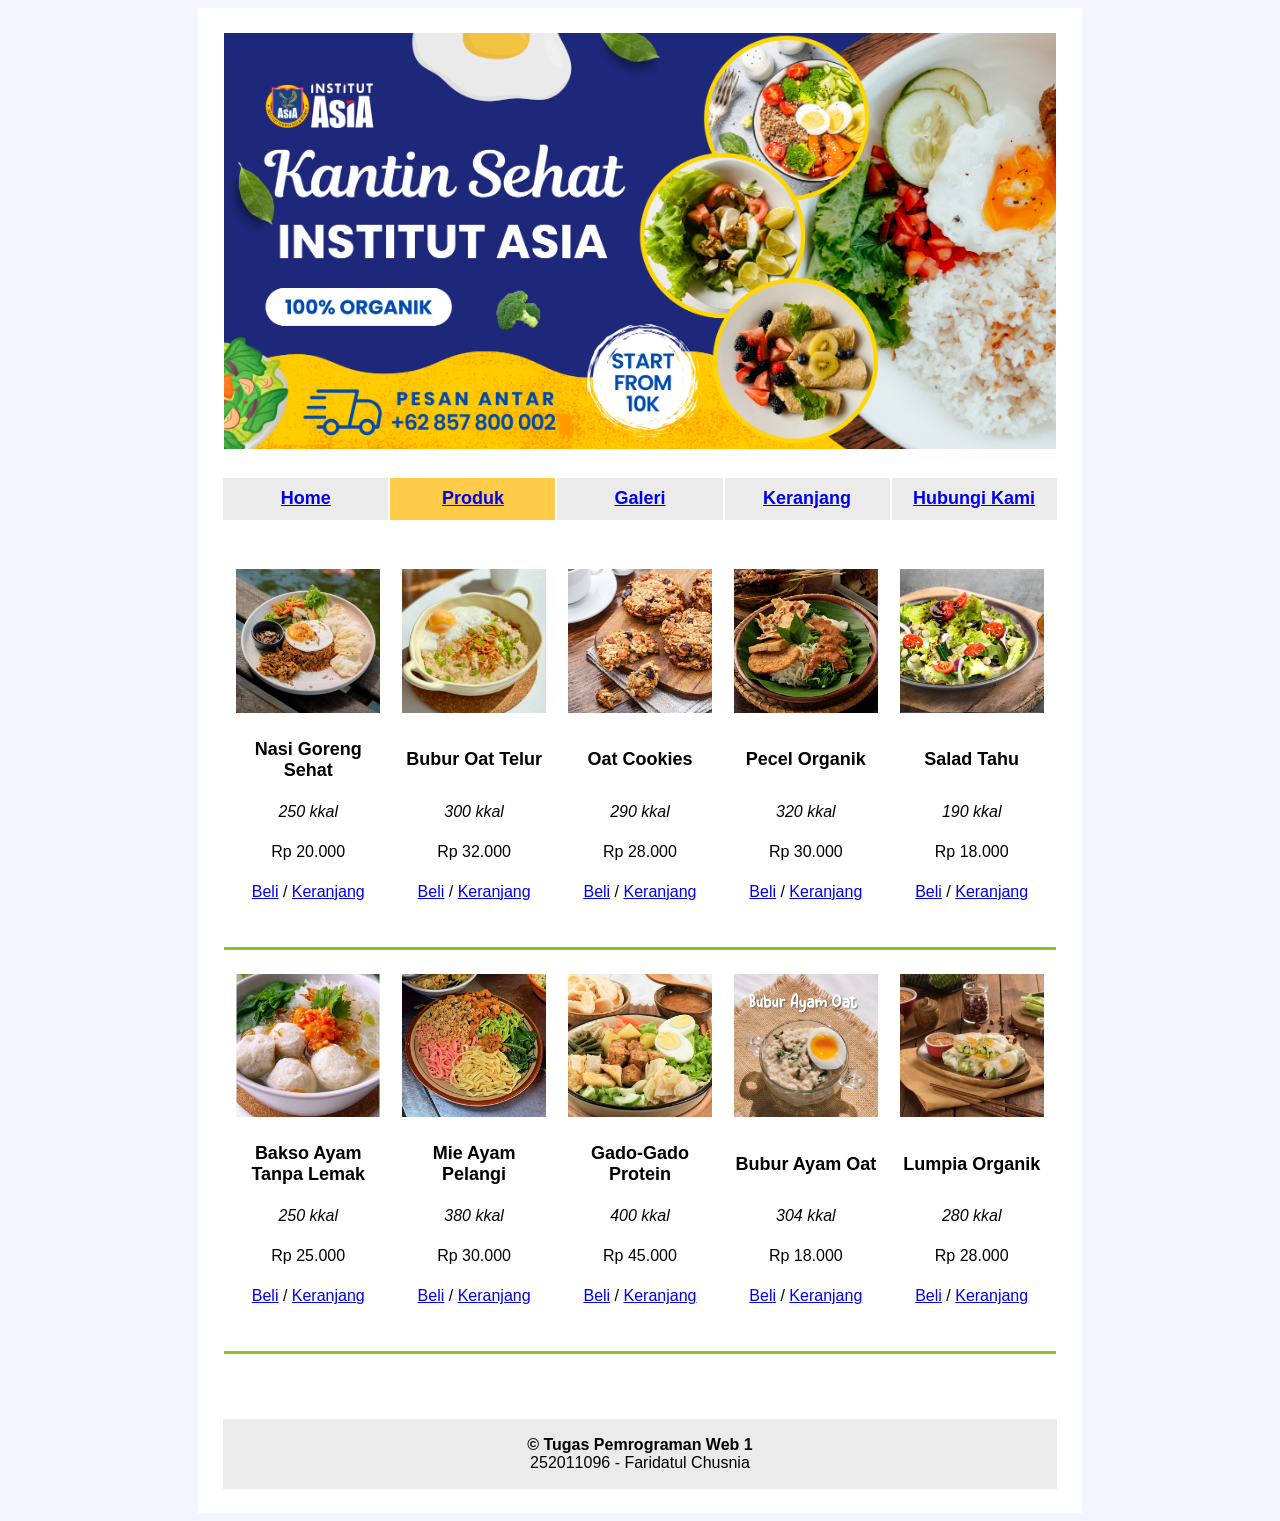
<file: tugas1/produk.html>
<!DOCTYPE html>
<html lang="id">
<head>
    <meta charset="UTF-8">
    <meta name="viewport" content="width=device-width, initial-scale=1.0">
    <title>Produk - Kantin Sehat Institut Asia</title>
</head>
<body bgcolor="#f2f5ff">
    <font face="Lato, Trebuchet MS, sans-serif">
        <table align="center" width="70%" bgcolor="white">
            <tr>
                <td colspan="7">&nbsp;</td>
            </tr>
            <tr>
                <td rowspan="24" width="2.5%">&nbsp;</td>
                <td colspan="5" align="center">
                    <img src="images/cover.png" alt="Cover Kantin Sehat Institut Asia" width="100%">
                </td>
                <td rowspan="24" width="2.5%">&nbsp;</td>
            </tr>
            <tr>
                <td colspan="5">&nbsp;</td>
            </tr>
            <tr align="center" bgcolor="#ebebeb">
                <td width="19%" height="40"><a href="utama.html"><font size="4"><b>Home</b></font></a></td>
                <td width="19%" bgcolor="#ffcc4a"><a href="produk.html"><font size="4"><b>Produk</b></font></a></td>
                <td width="19%"><a href="galeri.html"><font size="4"><b>Galeri</b></font></a></td>
                <td width="19%"><a href="keranjang.html"><font size="4"><b>Keranjang</b></font></a></td>
                <td width="19%"><a href="hub_kami.html"><font size="4"><b>Hubungi Kami</b></font></a></td>
            </tr>
            
            <tr>
                <td colspan="5" height="30">&nbsp;</td>
            </tr>
            <tr>
                <td colspan="5">
                    <table width="100%" cellpadding="10" border="0">
                        <tr>
                            <td><img src="images/nasi_goreng.jpg" alt="Nasi Goreng Sehat" width="100%"></td>
                            <td><img src="images/bubur_oat_egg.jpg" alt="Bubur Oat Telur" width="100%"></td>
                            <td><img src="images/oat_cookies.jpg" alt="Oat Cookies" width="100%"></td>
                            <td><img src="images/pecel_organik.jpg" alt="Pecel Organik" width="100%"></td>
                            <td><img src="images/salad.jpg" alt="Salad tahu" width="100%"></td>
                        </tr>
                        <tr align="center">
                            <td><font size="4"><b>Nasi Goreng Sehat</b></font></td>
                            <td><font size="4"><b>Bubur Oat Telur</b></font></td>
                            <td><font size="4"><b>Oat Cookies</b></font></td>
                            <td><font size="4"><b>Pecel Organik</b></font></td>
                            <td><font size="4"><b>Salad Tahu</b></font></td>
                        </tr>
                        <tr align="center">
                            <td><i>250 kkal</i></td>
                            <td><i>300 kkal</i></td>
                            <td><i>290 kkal</i></td>
                            <td><i>320 kkal</i></td>
                            <td><i>190 kkal</i></td>
                        </tr>
                        <tr align="center">
                            <td>Rp 20.000</td>
                            <td>Rp 32.000</td>
                            <td>Rp 28.000</td>
                            <td>Rp 30.000</td>
                            <td>Rp 18.000</td>
                        </tr>
                        <tr align="center">
                            <td><a href="beli.html">Beli</a> / <a href="keranjang.html">Keranjang</a></td>
                            <td><a href="beli.html">Beli</a> / <a href="keranjang.html">Keranjang</a></td>
                            <td><a href="beli.html">Beli</a> / <a href="keranjang.html">Keranjang</a></td>
                            <td><a href="beli.html">Beli</a> / <a href="keranjang.html">Keranjang</a></td>
                            <td><a href="beli.html">Beli</a> / <a href="keranjang.html">Keranjang</a></td>
                        </tr>
                    </table>
                </td>
            </tr>
            <tr>
                <td colspan="5">&nbsp;</td>
            </tr>
            <tr>
                <td colspan="5">
                    <hr color="#8cbf24" size="3">
                </td>
            </tr>
            <tr>
                <td colspan="5">
                    <table width="100%" cellpadding="10" border="0">
                        <tr>
                            <td width="20%"><img src="images/bakso.jpg" alt="Bakso Ayam Tanpa Lemak" width="100%"></td>
                            <td width="20%"><img src="images/miayam_pelangi.jpg" alt="Mie Ayam Pelangi" width="100%"></td>
                            <td width="20%"><img src="images/gado_gado.jpg" alt="Gado-Gado Protein" width="100%"></td>
                            <td width="20%"><img src="images/bubur_ayam_oat.jpg" alt="Bubur Ayam Oat" width="100%"></td>
                            <td width="20%"><img src="images/lumpia_organik.jpg" alt="Lumpia Organik" width="100%"></td>
                        </tr>
                        <tr align="center">
                            <td><font size="4"><b>Bakso Ayam Tanpa Lemak</b></font></td>
                            <td><font size="4"><b>Mie Ayam Pelangi</b></font></td>
                            <td><font size="4"><b>Gado-Gado Protein</b></font></td>
                            <td><font size="4"><b>Bubur Ayam Oat</b></font></td>
                            <td><font size="4"><b>Lumpia Organik</b></font></td>
                        </tr>
                        <tr align="center">
                            <td><i>250 kkal</i></td>
                            <td><i>380 kkal</i></td>
                            <td><i>400 kkal</i></td>
                            <td><i>304 kkal</i></td>
                            <td><i>280 kkal</i></td>
                        </tr>
                        <tr align="center">
                            <td>Rp 25.000</td>
                            <td>Rp 30.000</td>
                            <td>Rp 45.000</td>
                            <td>Rp 18.000</td>
                            <td>Rp 28.000</td>
                        </tr>
                        <tr align="center">
                            <td><a href="beli.html">Beli</a> / <a href="keranjang.html">Keranjang</a></td>
                            <td><a href="beli.html">Beli</a> / <a href="keranjang.html">Keranjang</a></td>
                            <td><a href="beli.html">Beli</a> / <a href="keranjang.html">Keranjang</a></td>
                            <td><a href="beli.html">Beli</a> / <a href="keranjang.html">Keranjang</a></td>
                            <td><a href="beli.html">Beli</a> / <a href="keranjang.html">Keranjang</a></td>
                        </tr>
                    </table>
                </td>
            </tr>
            <tr>
                <td colspan="5">&nbsp;</td>
            </tr>
            <tr>
                <td colspan="5">
                    <hr color="#8cbf24" size="3">
                </td>
            </tr>
            <tr>
                <td colspan="5" height="50">&nbsp;</td>
            </tr>
            <tr bgcolor="#EBEBEB">
                <td colspan="5" align="center">
                    <p><b>&copy; Tugas Pemrograman Web 1</b><br>
                    252011096 - Faridatul Chusnia</p>
                </td>
            </tr>
            <tr>
                <td colspan="7">&nbsp;</td>
            </tr>

        </table>
    </font>
</body>
</html>
</file>
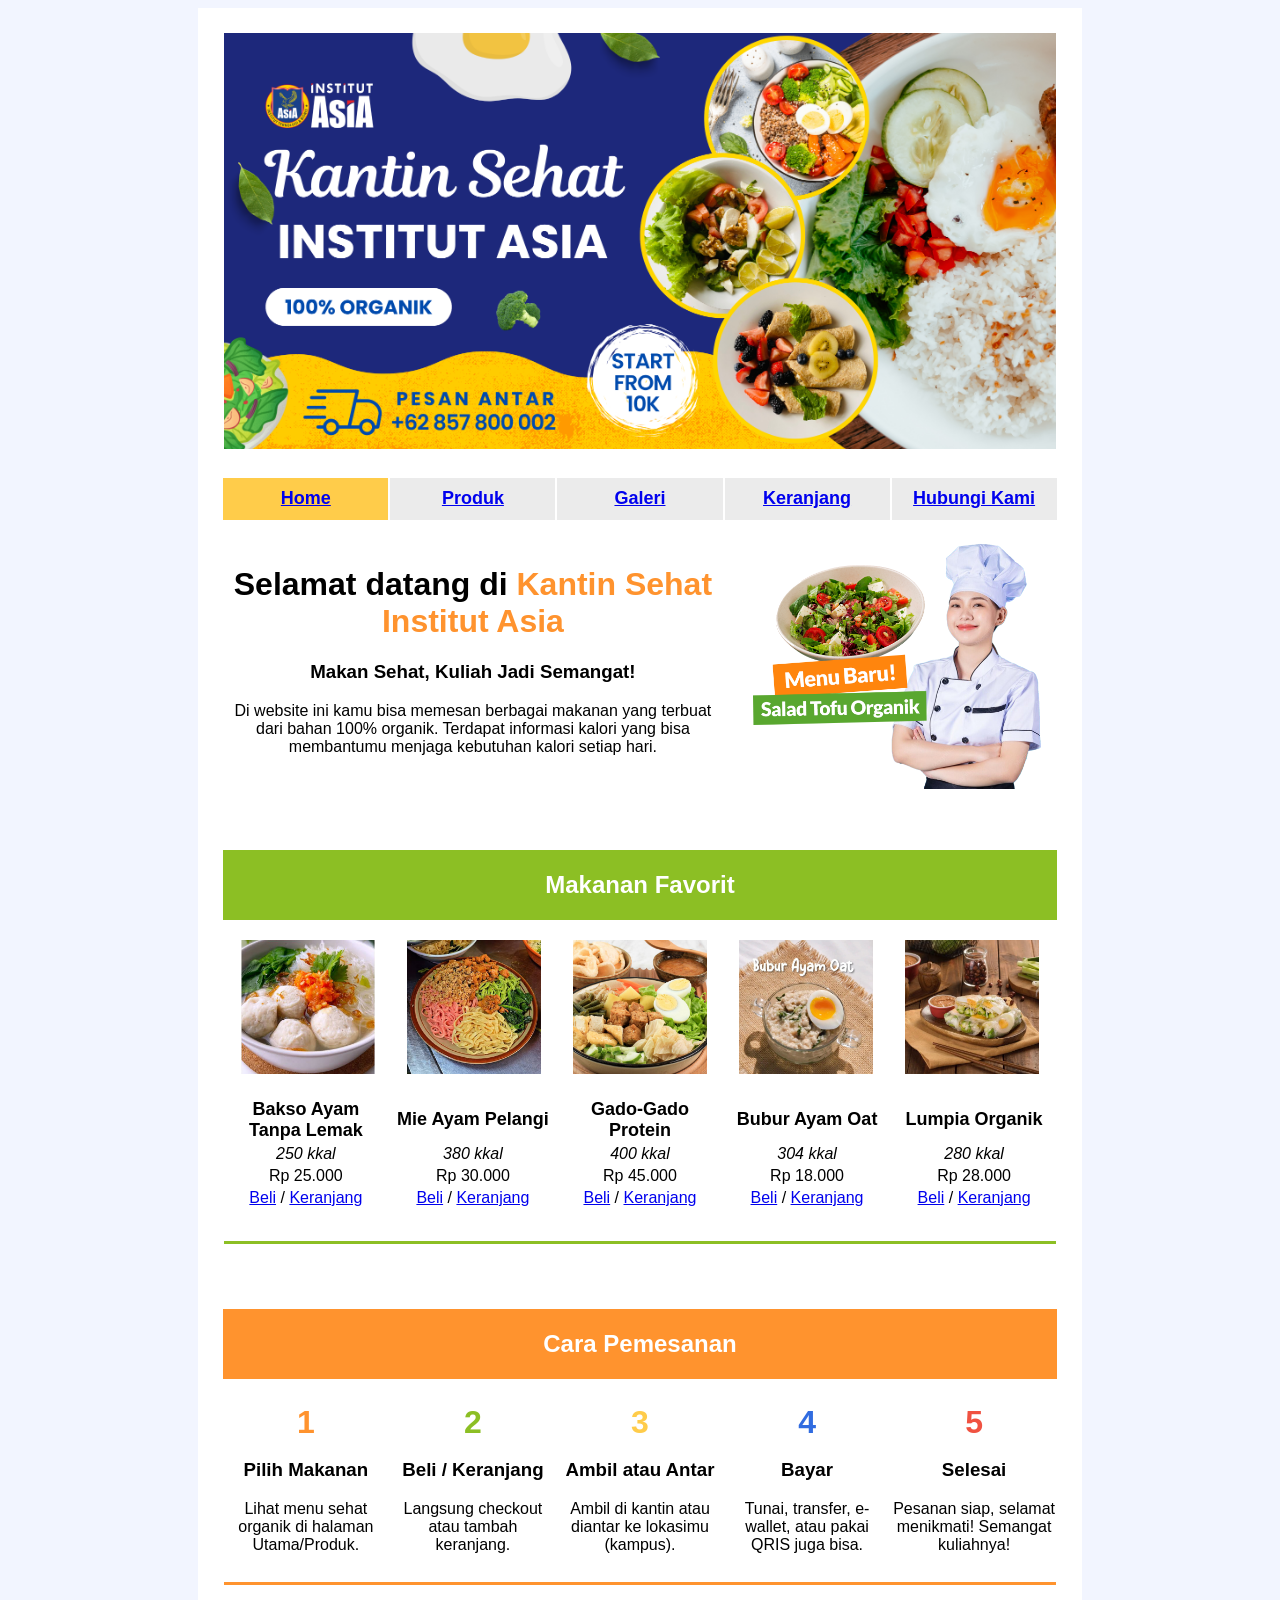
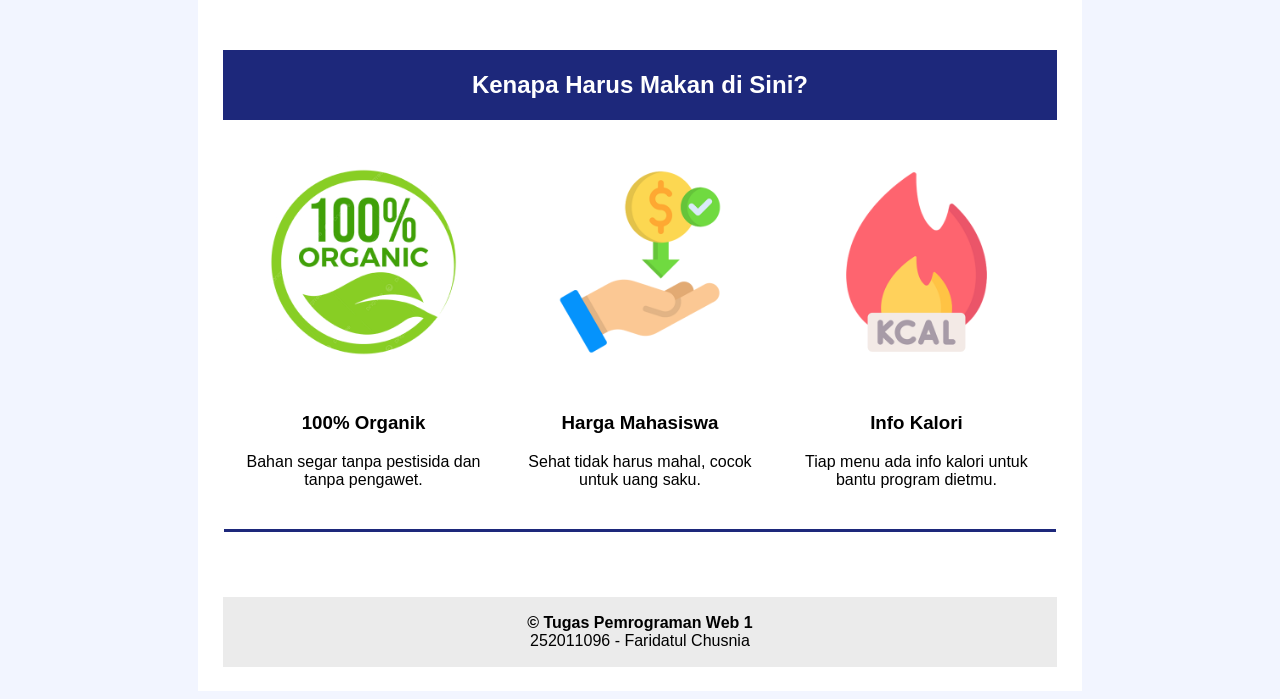
<file: tugas1/utama.html>
<!DOCTYPE html>
<html lang="id">
<head>
    <meta charset="UTF-8">
    <meta name="viewport" content="width=device-width, initial-scale=1.0">
    <title>Home - Kantin Sehat Institut Asia</title>
</head>
<body bgcolor="#f2f5ff">
    <font face="Lato, Trebuchet MS, sans-serif">
        <table align="center" width="70%" bgcolor="white">
            <tr>
                <td colspan="7">&nbsp;</td>
            </tr>
            <tr>
                <td rowspan="24" width="2.5%">&nbsp;</td>
                <td colspan="5" align="center">
                    <img src="images/cover.png" alt="Cover Kantin Sehat Institut Asia" width="100%">
                </td>
                <td rowspan="24" width="2.5%">&nbsp;</td>
            </tr>
            <tr>
                <td colspan="5">&nbsp;</td>
            </tr>
            <tr align="center" bgcolor="#ebebeb">
                <td width="19%" height="40" bgcolor="#ffcc4a"><a href="utama.html"><font size="4"><b>Home</b></font></a></td>
                <td width="19%"><a href="produk.html"><font size="4"><b>Produk</b></font></a></td>
                <td width="19%"><a href="galeri.html"><font size="4"><b>Galeri</b></font></a></td>
                <td width="19%"><a href="keranjang.html"><font size="4"><b>Keranjang</b></font></a></td>
                <td width="19%"><a href="hub_kami.html"><font size="4"><b>Hubungi Kami</b></font></a></td>
            </tr>
            <tr>
                <td colspan="3" align="center">
                    <h1>Selamat datang di <font color="#FF932E">Kantin Sehat Institut Asia</font></h1>
                    <h3>Makan Sehat, Kuliah Jadi Semangat!</h3>
                    <p>Di website ini kamu bisa memesan berbagai makanan yang terbuat dari bahan 100% organik. Terdapat informasi kalori yang bisa membantumu menjaga kebutuhan kalori setiap hari.</p>
                </td>
                <td colspan="2" align="right">
                    <img src="images/banner.png" alt="Banner Kantin Sehat" width="100%">
                </td>
            </tr>
            <tr>
                <td colspan="5" height="50">&nbsp;</td>
            </tr>
            <tr bgcolor="#8cbf24">
                <td colspan="5" align="center">
                    <h2><font color="white">Makanan Favorit</font></h2>
                </td>
            </tr>
            <tr>
                <td colspan="5">
                    <table width="100%" cellpadding="15">
                        <tr align="center">
                            <td width="20%"><img src="images/bakso.jpg" alt="Bakso Ayam Tanpa Lemak" width="100%"></td>
                            <td width="20%"><img src="images/miayam_pelangi.jpg" alt="Mie Ayam Pelangi" width="100%"></td>
                            <td width="20%"><img src="images/gado_gado.jpg" alt="Gado-Gado Protein" width="100%"></td>
                            <td width="20%"><img src="images/bubur_ayam_oat.jpg" alt="Bubur Ayam Oat" width="100%"></td>
                            <td width="20%"><img src="images/lumpia_organik.jpg" alt="Lumpia Organik" width="100%"></td>
                        </tr>
                    </table>
                </td>
            </tr>
            <tr align="center">
                <td><font size="4"><b>Bakso Ayam Tanpa Lemak</b></font></td>
                <td><font size="4"><b>Mie Ayam Pelangi</b></font></td>
                <td><font size="4"><b>Gado-Gado Protein</b></font></td>
                <td><font size="4"><b>Bubur Ayam Oat</b></font></td>
                <td><font size="4"><b>Lumpia Organik</b></font></td>
            </tr>
            <tr align="center">
                <td><i>250 kkal</i></td>
                <td><i>380 kkal</i></td>
                <td><i>400 kkal</i></td>
                <td><i>304 kkal</i></td>
                <td><i>280 kkal</i></td>
            </tr>
            <tr align="center">
                <td>Rp 25.000</td>
                <td>Rp 30.000</td>
                <td>Rp 45.000</td>
                <td>Rp 18.000</td>
                <td>Rp 28.000</td>
            </tr>
            <tr align="center">
                <td><a href="beli.html">Beli</a> / <a href="keranjang.html">Keranjang</a></td>
                <td><a href="beli.html">Beli</a> / <a href="keranjang.html">Keranjang</a></td>
                <td><a href="beli.html">Beli</a> / <a href="keranjang.html">Keranjang</a></td>
                <td><a href="beli.html">Beli</a> / <a href="keranjang.html">Keranjang</a></td>
                <td><a href="beli.html">Beli</a> / <a href="keranjang.html">Keranjang</a></td>
            </tr>
            <tr>
                <td colspan="5">&nbsp;</td>
            </tr>
            <tr>
                <td colspan="5">
                    <hr color="#8cbf24" size="3">
                </td>
            </tr>
            <tr>
                <td colspan="5" height="50">&nbsp;</td>
            </tr>
            <tr bgcolor="#ff932e">
                <td colspan="5" align="center">
                    <h2><font color="white">Cara Pemesanan</font></h2>
                </td>
            </tr>
            <tr>
                <td colspan="5">&nbsp;</td>
            </tr>
            <tr align="center">
                <td>
                    <font size="6" color="#FF932E"><b>1</b></font>
                    <h3>Pilih Makanan</h3>
                    <p>Lihat menu sehat organik di halaman Utama/Produk.</p>
                </td>
                <td>
                    <font size="6" color="#8CBF24"><b>2</b></font>
                    <h3>Beli / Keranjang</h3>
                    <p>Langsung checkout atau tambah keranjang.</p>
                </td>
                <td>
                    <font size="6" color="#FFCC4A"><b>3</b></font>
                    <h3>Ambil atau Antar</h3>
                    <p>Ambil di kantin atau diantar ke lokasimu (kampus).</p>
                </td>
                <td>
                    <font size="6" color="#316ce0"><b>4</b></font>
                    <h3>Bayar</h3>
                    <p>Tunai, transfer, e-wallet, atau pakai QRIS juga bisa.</p>
                </td>
                <td>
                    <font size="6" color="#f05241"><b>5</b></font>
                    <h3>Selesai</h3>
                    <p>Pesanan siap, selamat menikmati! Semangat kuliahnya!</p>
                </td>
            </tr>
            <tr>
                <td colspan="5">
                    <hr color="#ff932e" size="3">
                </td>
            </tr>
            <tr>
                <td colspan="5" height="50">&nbsp;</td>
            </tr>
            <tr bgcolor="#1D287B">
                <td colspan="5" align="center">
                    <h2><font color="white">Kenapa Harus Makan di Sini?</font></h2>
                </td>
            </tr>
            <tr>
                <td colspan="5" align="center">
                    <table width="100%" cellpadding="10">
                        <tr align="center">
                            <td width="33%">
                                <img src="images/why1.png" alt="Ikon bahan organik" width="100%">
                                <h3>100% Organik</h3>
                                <p>Bahan segar tanpa pestisida dan tanpa pengawet.</p>
                            </td>
                            <td width="33%">
                                <img src="images/why2.png" alt="Ikon harga mahasiswa" width="100%">
                                <h3>Harga Mahasiswa</h3>
                                <p>Sehat tidak harus mahal, cocok untuk uang saku.</p>
                            </td>
                            <td width="33%">
                                <img src="images/why3.png" alt="Ikon info kalori" width="100%">
                                <h3>Info Kalori</h3>
                                <p>Tiap menu ada info kalori untuk bantu program dietmu.</p>
                            </td>
                        </tr>
                    </table>
                </td>
            </tr>
            <tr>
                <td colspan="5">
                    <hr color="#1D287B" size="3">
                </td>
            </tr>
            <tr>
                <td colspan="5" height="50">&nbsp;</td>
            </tr>
            <tr bgcolor="#EBEBEB">
                <td colspan="5" align="center">
                    <p><b>&copy; Tugas Pemrograman Web 1</b><br>
                    252011096 - Faridatul Chusnia</p>
                </td>
            </tr>
            <tr>
                <td colspan="7">&nbsp;</td>
            </tr>

        </table>
    </font>
</body>
</html>
</file>
<file: style_css4.css>
.satu {
    width: 300px;
    height: 300px;
    background-color: limegreen;
}

.dua {
    
    width: 300px;
    height: 300px;
    background-color: violet;
    position: fixed;
    top: 50px;
    left: 20px;
    /*atau bisa juga memakai kombinasi bottom dan right dengan nilai kebalikan menggunakan minus */
}

.tiga {
    
    width: 300px;
    height: 300px;
    background-color: gold;
}

.container {
    width: 50%;
    height: 1000px;
    border: 5px solid black;
    margin: 0 auto;
    position: relative;
}
</file>
